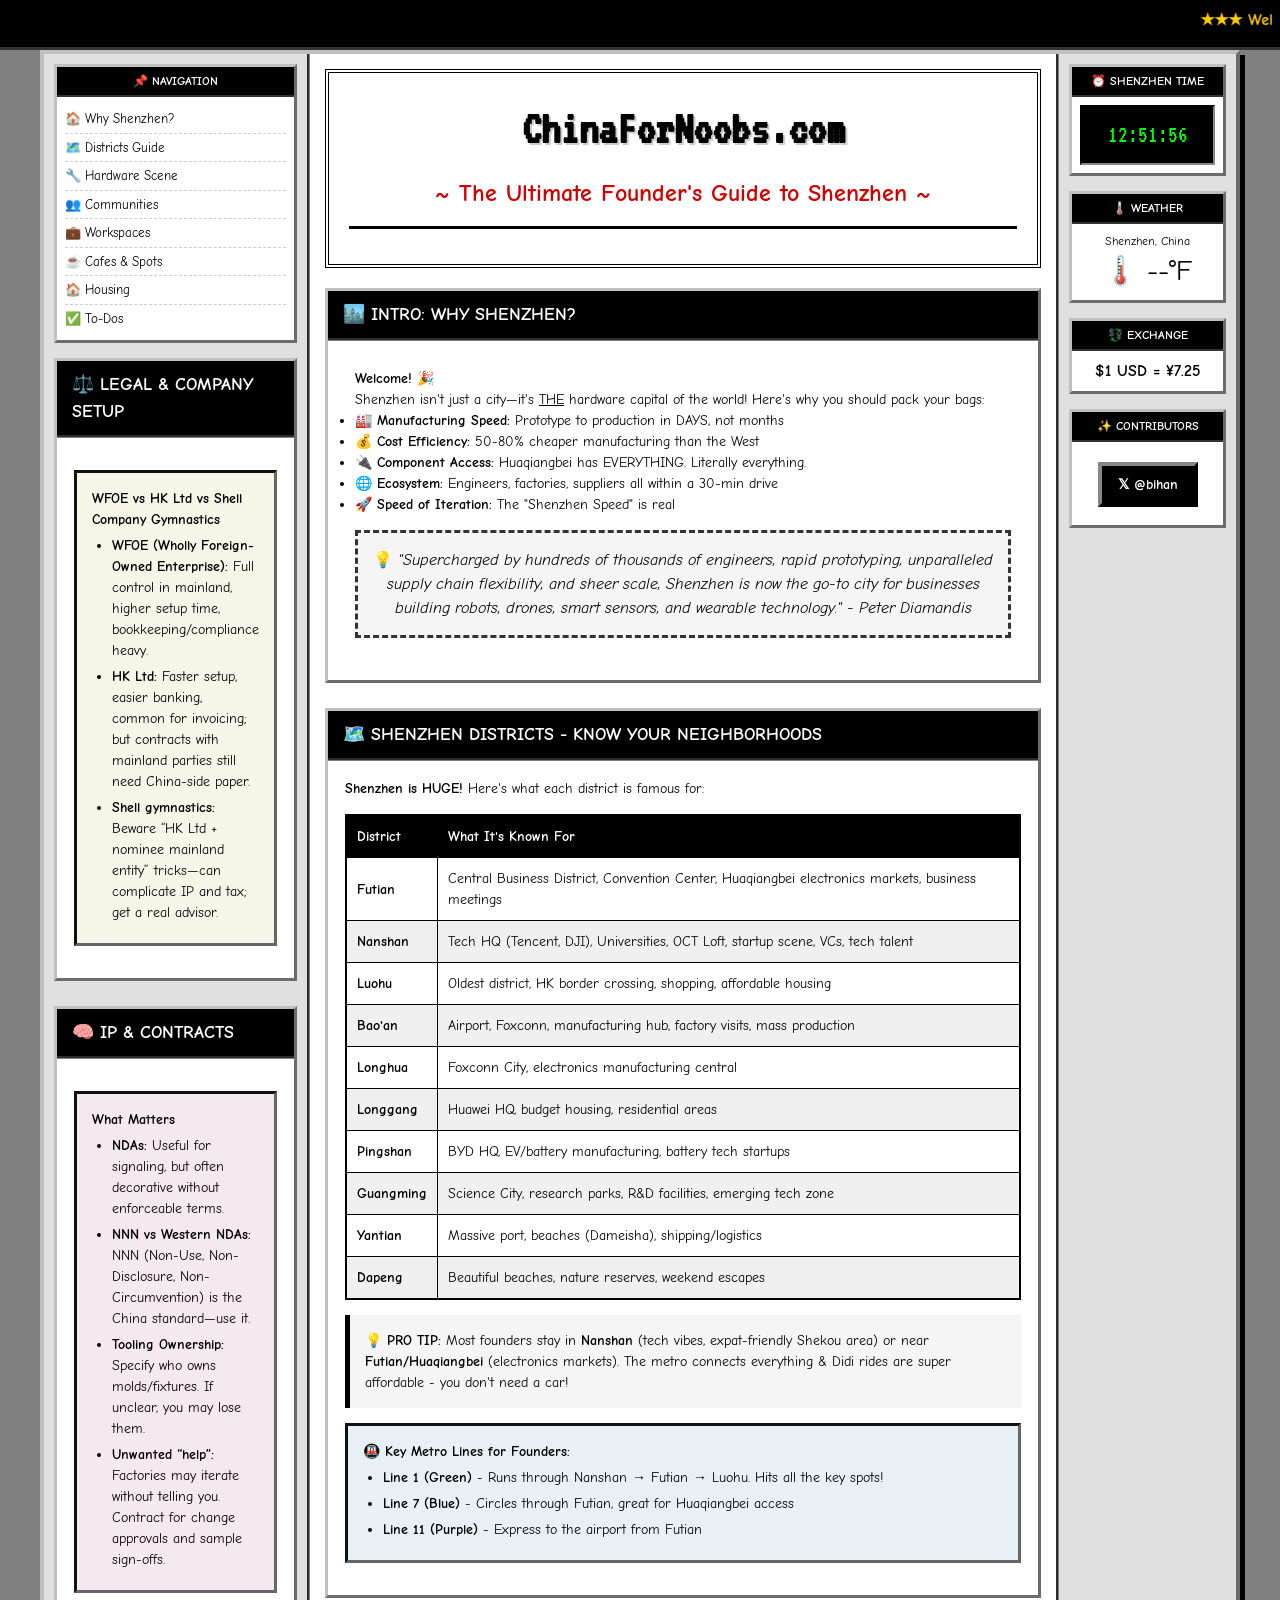
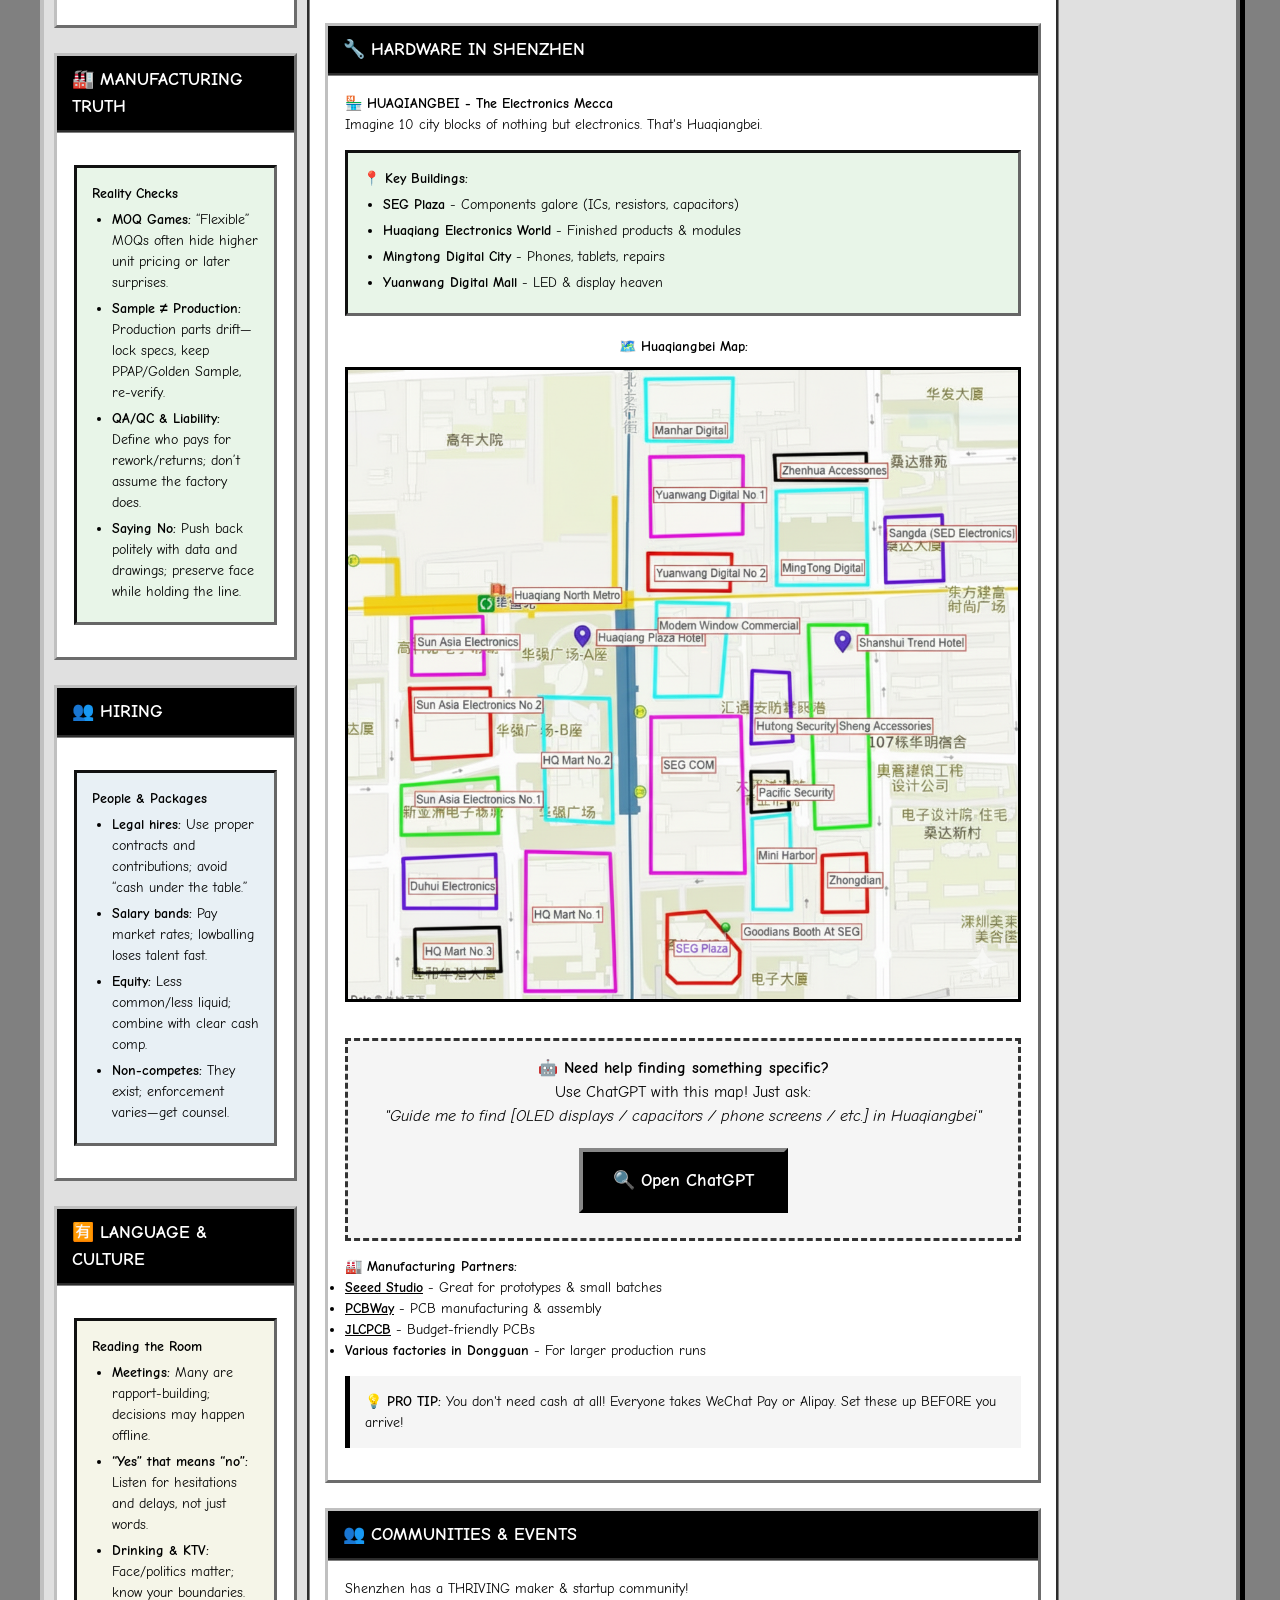
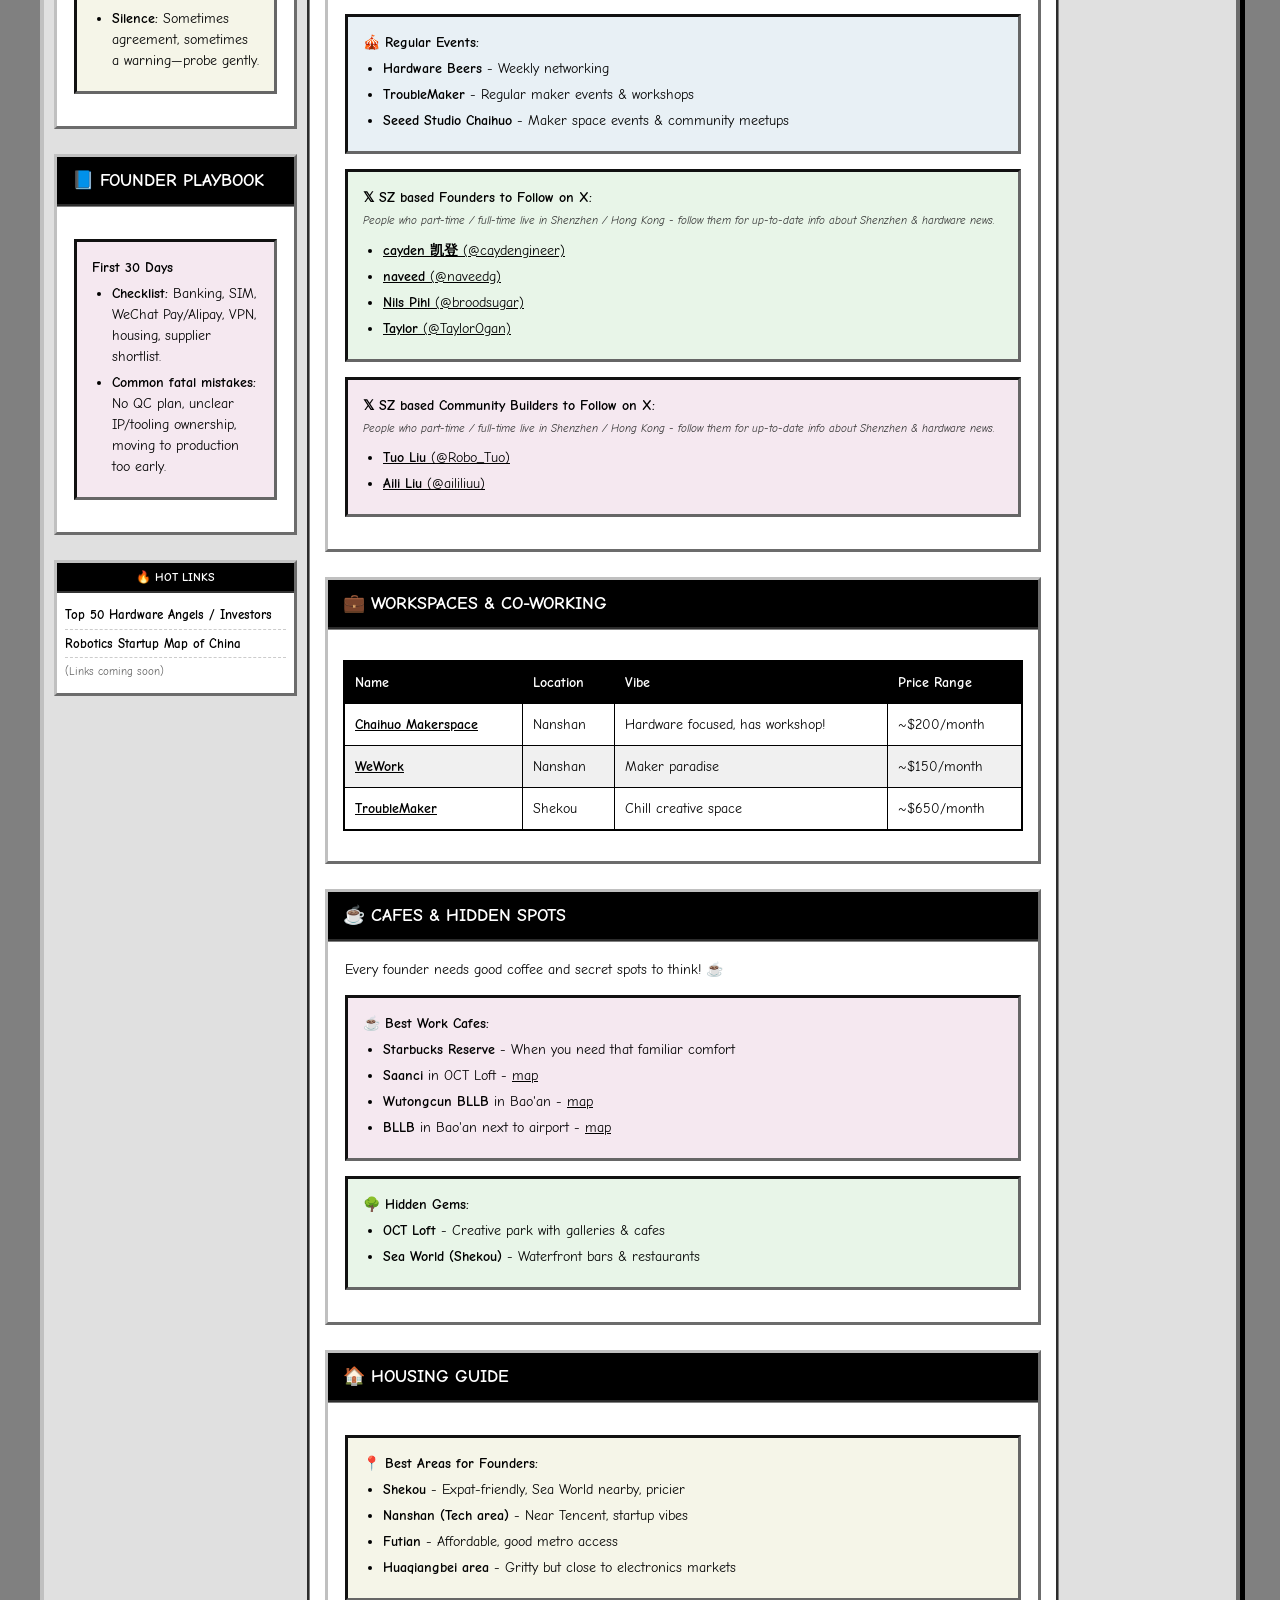
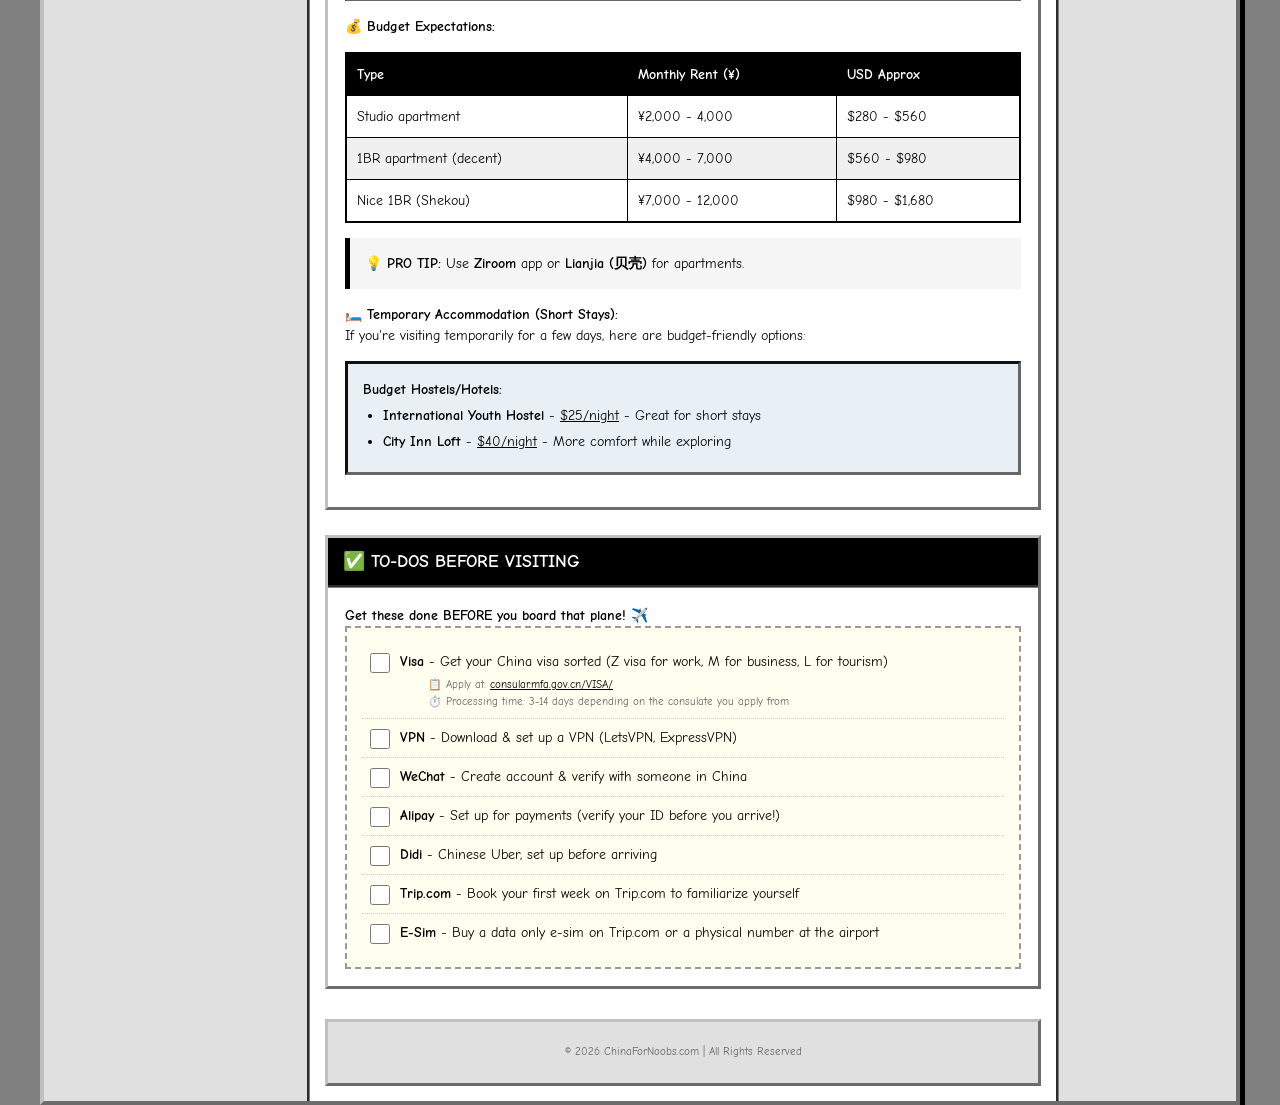
<file: index.html>
<!DOCTYPE html>
<html lang="en">
<head>
    <meta charset="UTF-8">
    <meta name="viewport" content="width=device-width, initial-scale=1.0">
    <title>ChinaForNoobs.com - Your Ultimate Shenzhen Founder Guide! 🚀</title>
    <link rel="stylesheet" href="style.css">
    <!-- Google tag (gtag.js) -->
    <script async src="https://www.googletagmanager.com/gtag/js?id=G-B983FGTJJH"></script>
    <script>
      window.dataLayer = window.dataLayer || [];
      function gtag(){dataLayer.push(arguments);}
      gtag('js', new Date());
      gtag('config', 'G-B983FGTJJH');
    </script>
</head>
<body>
    <!-- Classic 90s Header -->
    <div class="header-banner">
        <marquee behavior="scroll" direction="left" scrollamount="3">
            ★★★ Welcome to ChinaForNoobs.com! ★★★ Your #1 Resource for Founders Moving to Shenzhen! ★★★ Last Updated: December 2025 ★★★ You are visitor #<span id="visitor-count">48,291</span>! ★★★
        </marquee>
    </div>

    <table class="main-layout" cellpadding="0" cellspacing="0">
        <tr>
            <!-- Left Sidebar -->
            <td class="sidebar-left">
                <div class="sidebar-box">
                    <div class="sidebar-title">📌 NAVIGATION</div>
                    <ul class="nav-list">
                        <li><a href="#intro">🏠 Why Shenzhen?</a></li>
                        <li><a href="#districts">🗺️ Districts Guide</a></li>
                        <li><a href="#hardware">🔧 Hardware Scene</a></li>
                        <li><a href="#communities">👥 Communities</a></li>
                        <li><a href="#workspaces">💼 Workspaces</a></li>
                        <li><a href="#cafes">☕ Cafes & Spots</a></li>
                        <li><a href="#housing">🏠 Housing</a></li>
                        <li><a href="#todos">✅ To-Dos</a></li>
                    </ul>
                </div>

                <!-- Legal & Setup Section -->
                <div class="content-section" id="legal">
                    <div class="section-header">
                        ⚖️ LEGAL & COMPANY SETUP
                    </div>
                    <div class="section-content">
                        <table class="inner-table">
                            <tr>
                                <td>
                                    <div class="info-box yellow">
                                        <b>WFOE vs HK Ltd vs Shell Company Gymnastics</b>
                                        <ul>
                                            <li><b>WFOE (Wholly Foreign-Owned Enterprise):</b> Full control in mainland, higher setup time, bookkeeping/compliance heavy.</li>
                                            <li><b>HK Ltd:</b> Faster setup, easier banking, common for invoicing; but contracts with mainland parties still need China-side paper.</li>
                                            <li><b>Shell gymnastics:</b> Beware “HK Ltd + nominee mainland entity” tricks—can complicate IP and tax; get a real advisor.</li>
                                        </ul>
                                    </div>
                                </td>
                            </tr>
                        </table>
                    </div>
                </div>

                <!-- IP & Contracts Section -->
                <div class="content-section" id="ip-contracts">
                    <div class="section-header">
                        🧠 IP & CONTRACTS
                    </div>
                    <div class="section-content">
                        <table class="inner-table">
                            <tr>
                                <td>
                                    <div class="info-box pink">
                                        <b>What Matters</b>
                                        <ul>
                                            <li><b>NDAs:</b> Useful for signaling, but often decorative without enforceable terms.</li>
                                            <li><b>NNN vs Western NDAs:</b> NNN (Non-Use, Non-Disclosure, Non-Circumvention) is the China standard—use it.</li>
                                            <li><b>Tooling Ownership:</b> Specify who owns molds/fixtures. If unclear, you may lose them.</li>
                                            <li><b>Unwanted “help”:</b> Factories may iterate without telling you. Contract for change approvals and sample sign-offs.</li>
                                        </ul>
                                    </div>
                                </td>
                            </tr>
                        </table>
                    </div>
                </div>

                <!-- Manufacturing Truth Section -->
                <div class="content-section" id="manufacturing-truth">
                    <div class="section-header">
                        🏭 MANUFACTURING TRUTH
                    </div>
                    <div class="section-content">
                        <table class="inner-table">
                            <tr>
                                <td>
                                    <div class="info-box green">
                                        <b>Reality Checks</b>
                                        <ul>
                                            <li><b>MOQ Games:</b> “Flexible” MOQs often hide higher unit pricing or later surprises.</li>
                                            <li><b>Sample ≠ Production:</b> Production parts drift—lock specs, keep PPAP/Golden Sample, re-verify.</li>
                                            <li><b>QA/QC & Liability:</b> Define who pays for rework/returns; don’t assume the factory does.</li>
                                            <li><b>Saying No:</b> Push back politely with data and drawings; preserve face while holding the line.</li>
                                        </ul>
                                    </div>
                                </td>
                            </tr>
                        </table>
                    </div>
                </div>

                <!-- Hiring Section -->
                <div class="content-section" id="hiring">
                    <div class="section-header">
                        👥 HIRING
                    </div>
                    <div class="section-content">
                        <table class="inner-table">
                            <tr>
                                <td>
                                    <div class="info-box blue">
                                        <b>People & Packages</b>
                                        <ul>
                                            <li><b>Legal hires:</b> Use proper contracts and contributions; avoid “cash under the table.”</li>
                                            <li><b>Salary bands:</b> Pay market rates; lowballing loses talent fast.</li>
                                            <li><b>Equity:</b> Less common/less liquid; combine with clear cash comp.</li>
                                            <li><b>Non-competes:</b> They exist; enforcement varies—get counsel.</li>
                                        </ul>
                                    </div>
                                </td>
                            </tr>
                        </table>
                    </div>
                </div>

                <!-- Language & Culture Section -->
                <div class="content-section" id="culture">
                    <div class="section-header">
                        🈶 LANGUAGE & CULTURE
                    </div>
                    <div class="section-content">
                        <table class="inner-table">
                            <tr>
                                <td>
                                    <div class="info-box yellow">
                                        <b>Reading the Room</b>
                                        <ul>
                                            <li><b>Meetings:</b> Many are rapport-building; decisions may happen offline.</li>
                                            <li><b>“Yes” that means “no”:</b> Listen for hesitations and delays, not just words.</li>
                                            <li><b>Drinking & KTV:</b> Face/politics matter; know your boundaries.</li>
                                            <li><b>Silence:</b> Sometimes agreement, sometimes a warning—probe gently.</li>
                                        </ul>
                                    </div>
                                </td>
                            </tr>
                        </table>
                    </div>
                </div>

                <!-- Founder Playbook Section -->
                <div class="content-section" id="founder-playbook">
                    <div class="section-header">
                        📘 FOUNDER PLAYBOOK
                    </div>
                    <div class="section-content">
                        <table class="inner-table">
                            <tr>
                                <td>
                                    <div class="info-box pink">
                                        <b>First 30 Days</b>
                                        <ul>
                                            <li><b>Checklist:</b> Banking, SIM, WeChat Pay/Alipay, VPN, housing, supplier shortlist.</li>
                                            <li><b>Common fatal mistakes:</b> No QC plan, unclear IP/tooling ownership, moving to production too early.</li>
                                        </ul>
                                    </div>
                                </td>
                            </tr>
                        </table>
                    </div>
                </div>

                <div class="sidebar-box">
                    <div class="sidebar-title">🔥 HOT LINKS</div>
                    <ul class="nav-list">
                        <li><b>Top 50 Hardware Angels / Investors</b></li>
                        <li><b>Robotics Startup Map of China</b></li>
                        <li class="small-text" style="padding-top: 6px; list-style: none;">(Links coming soon)</li>
                    </ul>
                </div>

            </td>

            <!-- Main Content -->
            <td class="main-content">
                <!-- Logo/Title Area -->
                <div class="logo-area">
                    <h1 class="rainbow-text">
                        ChinaForNoobs.com   
                    </h1>
                    <h2 class="tagline">~ The Ultimate Founder's Guide to Shenzhen ~</h2>
                    <hr class="rainbow-hr">
                </div>

                <!-- Why Shenzhen Section -->
                <div class="content-section" id="intro">
                    <div class="section-header">
                        🏙️ INTRO: WHY SHENZHEN?
                    </div>
                    <div class="section-content">
                        <table class="inner-table">
                            <tr>
                                <td class="text-cell">
                                    <p><b>Welcome!</b> 🎉</p>
                                    <p>Shenzhen isn't just a city—it's <u>THE</u> hardware capital of the world! Here's why you should pack your bags:</p>
                                    <ul>
                                        <li>🏭 <b>Manufacturing Speed:</b> Prototype to production in DAYS, not months</li>
                                        <li>💰 <b>Cost Efficiency:</b> 50-80% cheaper manufacturing than the West</li>
                                        <li>🔌 <b>Component Access:</b> Huaqiangbei has EVERYTHING. Literally everything.</li>
                                        <li>🌐 <b>Ecosystem:</b> Engineers, factories, suppliers all within a 30-min drive</li>
                                        <li>🚀 <b>Speed of Iteration:</b> The "Shenzhen Speed" is real</li>
                                    </ul>
                                    <p class="highlight-box">
                                        💡 <i>"Supercharged by hundreds of thousands of engineers, rapid prototyping, unparalleled supply chain flexibility, and sheer scale, Shenzhen is now the go-to city for businesses building robots, drones, smart sensors, and wearable technology." - Peter Diamandis</i>
                                    </p>
                                </td>
                            </tr>
                        </table>
                    </div>
                </div>

                <!-- Districts Section -->
                <div class="content-section" id="districts">
                    <div class="section-header">
                        🗺️ SHENZHEN DISTRICTS - KNOW YOUR NEIGHBORHOODS
                    </div>
                    <div class="section-content">
                        <table class="inner-table">
                            <tr>
                                <td>
                                    <p><b>Shenzhen is HUGE!</b> Here's what each district is famous for:</p>
                                    
                                    <table class="data-table">
                                        <tr class="table-header">
                                            <th>District</th>
                                            <th>What It's Known For</th>
                                        </tr>
                                        <tr>
                                            <td><b>Futian</b></td>
                                            <td>Central Business District, Convention Center, Huaqiangbei electronics markets, business meetings</td>
                                        </tr>
                                        <tr class="alt-row">
                                            <td><b>Nanshan</b></td>
                                            <td>Tech HQ (Tencent, DJI), Universities, OCT Loft, startup scene, VCs, tech talent</td>
                                        </tr>
                                        <tr>
                                            <td><b>Luohu</b></td>
                                            <td>Oldest district, HK border crossing, shopping, affordable housing</td>
                                        </tr>
                                        <tr class="alt-row">
                                            <td><b>Bao'an</b></td>
                                            <td>Airport, Foxconn, manufacturing hub, factory visits, mass production</td>
                                        </tr>
                                        <tr>
                                            <td><b>Longhua</b></td>
                                            <td>Foxconn City, electronics manufacturing central</td>
                                        </tr>
                                        <tr class="alt-row">
                                            <td><b>Longgang</b></td>
                                            <td>Huawei HQ, budget housing, residential areas</td>
                                        </tr>
                                        <tr>
                                            <td><b>Pingshan</b></td>
                                            <td>BYD HQ, EV/battery manufacturing, battery tech startups</td>
                                        </tr>
                                        <tr class="alt-row">
                                            <td><b>Guangming</b></td>
                                            <td>Science City, research parks, R&D facilities, emerging tech zone</td>
                                        </tr>
                                        <tr>
                                            <td><b>Yantian</b></td>
                                            <td>Massive port, beaches (Dameisha), shipping/logistics</td>
                                        </tr>
                                        <tr class="alt-row">
                                            <td><b>Dapeng</b></td>
                                            <td>Beautiful beaches, nature reserves, weekend escapes</td>
                                        </tr>
                                    </table>

                                    <div class="tip-box">
                                        💡 <b>PRO TIP:</b> Most founders stay in <b>Nanshan</b> (tech vibes, expat-friendly Shekou area) or near <b>Futian/Huaqiangbei</b> (electronics markets). The metro connects everything & Didi rides are super affordable - you don't need a car!
                                    </div>

                                    <div class="info-box blue">
                                        <b>🚇 Key Metro Lines for Founders:</b>
                                        <ul>
                                            <li><b>Line 1 (Green)</b> - Runs through Nanshan → Futian → Luohu. Hits all the key spots!</li>
                                            <li><b>Line 7 (Blue)</b> - Circles through Futian, great for Huaqiangbei access</li>
                                            <li><b>Line 11 (Purple)</b> - Express to the airport from Futian</li>
                                        </ul>
                                    </div>
                                </td>
                            </tr>
                        </table>
                    </div>
                </div>

                <!-- Hardware Section -->
                <div class="content-section" id="hardware">
                    <div class="section-header">
                        🔧 HARDWARE IN SHENZHEN
                    </div>
                    <div class="section-content">
                        <table class="inner-table">
                            <tr>
                                <td>
                                    <p><b>🏪 HUAQIANGBEI - The Electronics Mecca</b></p>
                                    <p>Imagine 10 city blocks of nothing but electronics. That's Huaqiangbei.</p>
                                    
                                    <div class="info-box green">
                                        <b>📍 Key Buildings:</b>
                                        <ul>
                                            <li><b>SEG Plaza</b> - Components galore (ICs, resistors, capacitors)</li>
                                            <li><b>Huaqiang Electronics World</b> - Finished products & modules</li>
                                            <li><b>Mingtong Digital City</b> - Phones, tablets, repairs</li>
                                            <li><b>Yuanwang Digital Mall</b> - LED & display heaven</li>
                                        </ul>
                                    </div>

                                    <div style="text-align: center; margin: 20px 0;">
                                        <p><b>🗺️ Huaqiangbei Map:</b></p>
                                        <img src="huaqiangbei-map.png" alt="Huaqiangbei Electronics Market Map" style="max-width: 100%; border: 3px solid #000; margin: 10px 0;">
                                    </div>

                                    <div class="highlight-box">
                                        <p><b>🤖 Need help finding something specific?</b></p>
                                        <p>Use ChatGPT with this map! Just ask:</p>
                                        <p><i>"Guide me to find [OLED displays / capacitors / phone screens / etc.] in Huaqiangbei"</i></p>
                                        <p style="margin-top: 10px;">
                                            <a href="https://chat.openai.com" target="_blank" class="big-button">🔍 Open ChatGPT</a>
                                        </p>
                                        <!-- <p class="small-text" style="margin-top: 10px;">Tip: Share this map with ChatGPT and ask which building to visit for your specific components!</p> -->
                                    </div>

                                    <p><b>🏭 Manufacturing Partners:</b></p>
                                    <ul>
                                        <li><a href="https://www.seeedstudio.com" target="_blank"><b>Seeed Studio</b></a> - Great for prototypes & small batches</li>
                                        <li><a href="https://www.pcbway.com" target="_blank"><b>PCBWay</b></a> - PCB manufacturing & assembly</li>
                                        <li><a href="https://jlcpcb.com" target="_blank"><b>JLCPCB</b></a> - Budget-friendly PCBs</li>
                                        <li><b>Various factories in Dongguan</b> - For larger production runs</li>
                                    </ul>

                                    <div class="tip-box">
                                        💡 <b>PRO TIP:</b> You don't need cash at all! Everyone takes WeChat Pay or Alipay. Set these up BEFORE you arrive!
                                    </div>
                                </td>
                            </tr>
                        </table>
                    </div>
                </div>

                <!-- Communities Section -->
                <div class="content-section" id="communities">
                    <div class="section-header">
                        👥 COMMUNITIES & EVENTS
                    </div>
                    <div class="section-content">
                        <table class="inner-table">
                            <tr>
                                <td>
                                    <p>Shenzhen has a THRIVING maker & startup community!</p>
                                    
                                    <div class="info-box blue">
                                        <b>🎪 Regular Events:</b>
                                        <ul>
                                            <li><b>Hardware Beers</b> - Weekly networking</li>
                                            <li><b>TroubleMaker</b> - Regular maker events & workshops</li>
                                            <li><b>Seeed Studio Chaihuo</b> - Maker space events & community meetups</li>
                                        </ul>
                                    </div>

                                    <div class="info-box green">
                                        <b>𝕏 SZ based Founders to Follow on X:</b>
                                        <p class="small-text" style="margin: 5px 0 10px 0; color: #333;"><i>People who part-time / full-time live in Shenzhen / Hong Kong - follow them for up-to-date info about Shenzhen & hardware news.</i></p>
                                        <ul>
                                            <li><a href="https://x.com/caydengineer" target="_blank"><b>cayden 凯登</b> (@caydengineer)</a></li>
                                            <li><a href="https://x.com/naveedg" target="_blank"><b>naveed</b> (@naveedg)</a></li>
                                            <li><a href="https://x.com/broodsugar" target="_blank"><b>Nils Pihl</b> (@broodsugar)</a></li>
                                            <li><a href="https://x.com/TaylorOgan" target="_blank"><b>Taylor</b> (@TaylorOgan)</a></li>
                                        </ul>
                                    </div>

                                    <div class="info-box pink">
                                        <b>𝕏 SZ based Community Builders to Follow on X:</b>
                                        <p class="small-text" style="margin: 5px 0 10px 0; color: #333;"><i>People who part-time / full-time live in Shenzhen / Hong Kong - follow them for up-to-date info about Shenzhen & hardware news.</i></p>
                                        <ul>
                                            <li><a href="https://x.com/Robo_Tuo" target="_blank"><b>Tuo Liu</b> (@Robo_Tuo)</a></li>
                                            <li><a href="https://x.com/aililiuu" target="_blank"><b>Aili Liu</b> (@aililiuu)</a></li>
                                        </ul>
                                    </div>
                                </td>
                            </tr>
                        </table>
                    </div>
                </div>

                <!-- Workspaces Section -->
                <div class="content-section" id="workspaces">
                    <div class="section-header">
                        💼 WORKSPACES & CO-WORKING
                    </div>
                    <div class="section-content">
                        <table class="data-table">
                            <tr class="table-header">
                                <th>Name</th>
                                <th>Location</th>
                                <th>Vibe</th>
                                <th>Price Range</th>
                            </tr>
                            <tr>
                                <td><a href="https://www.seeedstudio.com/chaihuo-makerspace" target="_blank"><b>Chaihuo Makerspace</b></a></td>
                                <td>Nanshan</td>
                                <td>Hardware focused, has workshop!</td>
                                <td>~$200/month</td>
                            </tr>
                            <tr class="alt-row">
                                <td><a href="https://www.wework.cn/en-US/" target="_blank"><b>WeWork</b></a></td>
                                <td>Nanshan</td>
                                <td>Maker paradise</td>
                                <td>~$150/month</td>
                            </tr>
                            
                            <tr>
                                <td><a href="http://troublemakershenzhen.com" target="_blank"><b>TroubleMaker</b></a></td>
                                <td>Shekou</td>
                                <td>Chill creative space</td>
                                <td>~$650/month</td>
                            </tr>
                        </table>
                    </div>
                </div>

                <!-- Cafes Section -->
                <div class="content-section" id="cafes">
                    <div class="section-header">
                        ☕ CAFES & HIDDEN SPOTS
                    </div>
                    <div class="section-content">
                        <table class="inner-table">
                            <tr>
                                <td>
                                    <p>Every founder needs good coffee and secret spots to think! ☕</p>
                                    
                                    <div class="info-box pink">
                                        <b>☕ Best Work Cafes:</b>
                                        <ul>
                                            <li><b>Starbucks Reserve</b> - When you need that familiar comfort</li>
                                            <li><b>Saanci</b> in OCT Loft - <a href="https://maps.apple.com/place?address=Jingxiu%20North%20Street%20No.8%20No.1-9%20Block%20F1%20No.101-104,%20Nanshan,%20Shenzhen,%20Guangdong%20China&coordinate=22.537301,113.993400&name=SAANCI%20Shan%20Chi%20Coffee%20(OCT-Loft%20Shop)&place-id=H2710I3F975A89E5ECD&map=explore" target="_blank">map</a></li>
                                            <li><b>Wutongcun BLLB</b> in Bao'an - <a href="https://maps.apple.com/place?address=Taihua%20Wutongcun%20Block%208%20Building%201,%20Bao'an,%20Shenzhen,%20Guangdong%20China&coordinate=22.550672,113.889866&name=Wutongcun%20BLLB&place-id=H2710I3F956006DE51C&map=explore" target="_blank">map</a></li>
                                            <li><b>BLLB</b> in Bao'an next to airport - <a href="https://maps.apple.com/place?address=Hangkong%20Road%20Taihua%20Wutong%20Island%204%20Building%20B1,%20Bao'an,%20Shenzhen,%20Guangdong%20China&coordinate=22.605762,113.838157&name=BLLB%20Books%20Coffee%20(Taihua%20Wutong%20Dao%20Shop)&place-id=H2710I3F932106841FE&map=explore" target="_blank">map</a></li>
                                        </ul>
                                    </div>

                                    <div class="info-box green">
                                        <b>🌳 Hidden Gems:</b>
                                        <ul>
                                            <li><b>OCT Loft</b> - Creative park with galleries & cafes</li>
                                            <li><b>Sea World (Shekou)</b> - Waterfront bars & restaurants</li>
                                        </ul>
                                    </div>
                                </td>
                            </tr>
                        </table>
                    </div>
                </div>

                <!-- Housing Section -->
                <div class="content-section" id="housing">
                    <div class="section-header">
                        🏠 HOUSING GUIDE
                    </div>
                    <div class="section-content">
                        <table class="inner-table">
                            <tr>
                                <td>
                                    <div class="info-box yellow">
                                        <b>📍 Best Areas for Founders:</b>
                                        <ul>
                                            <li><b>Shekou</b> - Expat-friendly, Sea World nearby, pricier</li>
                                            <li><b>Nanshan (Tech area)</b> - Near Tencent, startup vibes</li>
                                            <li><b>Futian</b> - Affordable, good metro access</li>
                                            <li><b>Huaqiangbei area</b> - Gritty but close to electronics markets</li>
                                        </ul>
                                    </div>

                                    <p><b>💰 Budget Expectations:</b></p>
                                    <table class="data-table">
                                        <tr class="table-header">
                                            <th>Type</th>
                                            <th>Monthly Rent (¥)</th>
                                            <th>USD Approx</th>
                                        </tr>
                                        <tr>
                                            <td>Studio apartment</td>
                                            <td>¥2,000 - 4,000</td>
                                            <td>$280 - $560</td>
                                        </tr>
                                        <tr class="alt-row">
                                            <td>1BR apartment (decent)</td>
                                            <td>¥4,000 - 7,000</td>
                                            <td>$560 - $980</td>
                                        </tr>
                                        <tr>
                                            <td>Nice 1BR (Shekou)</td>
                                            <td>¥7,000 - 12,000</td>
                                            <td>$980 - $1,680</td>
                                        </tr>
                                    </table>

                                    <div class="tip-box">
                                        💡 <b>PRO TIP:</b> Use <b>Ziroom</b> app or <b>Lianjia (贝壳)</b> for apartments.
                                    </div>

                                    <p><b>🛏️ Temporary Accommodation (Short Stays):</b></p>
                                    <p>If you're visiting temporarily for a few days, here are budget-friendly options:</p>

                                    <div class="info-box blue">
                                        <b>Budget Hostels/Hotels:</b>
                                        <ul>
                                            <li><b>International Youth Hostel</b> - <a href="https://maps.app.goo.gl/ZbwaxFnLjz7ZYQaS8" target="_blank">$25/night</a> - Great for short stays</li>
                                            <li><b>City Inn Loft</b> - <a href="https://maps.app.goo.gl/U9TGPGLSnTJWLnWw6" target="_blank">$40/night</a> - More comfort while exploring</li>
                                        </ul>
                                    </div>
                                </td>
                            </tr>
                        </table>
                    </div>
                </div>

                <!-- To-Dos Section -->
                <div class="content-section" id="todos">
                    <div class="section-header">
                        ✅ TO-DOS BEFORE VISITING
                    </div>
                    <div class="section-content">
                        <table class="inner-table">
                            <tr>
                                <td>
                                    <p><b>Get these done BEFORE you board that plane! ✈️</b></p>
                                    
                                    <div class="checklist">
                                        <div class="checklist-item">
                                            <input type="checkbox" id="todo1">
                                            <label for="todo1">
                                                <b>Visa</b> - Get your China visa sorted (Z visa for work, M for business, L for tourism)
                                                <br>
                                                <span class="small-text" style="margin-left: 28px; display: block; margin-top: 5px;">
                                                    📋 Apply at: <a href="https://consular.mfa.gov.cn/VISA/" target="_blank">consular.mfa.gov.cn/VISA/</a>
                                                    <br>
                                                    ⏱️ Processing time: 3-14 days depending on the consulate you apply from
                                                </span>
                                            </label>
                                        </div>
                                        <div class="checklist-item">
                                            <input type="checkbox" id="todo2">
                                            <label for="todo2"><b>VPN</b> - Download & set up a VPN (LetsVPN, ExpressVPN)</label>
                                        </div>
                                        <div class="checklist-item">
                                            <input type="checkbox" id="todo3">
                                            <label for="todo3"><b>WeChat</b> - Create account & verify with someone in China</label>
                                        </div>
                                        <div class="checklist-item">
                                            <input type="checkbox" id="todo4">
                                            <label for="todo4"><b>Alipay</b> - Set up for payments (verify your ID before you arrive!)</label>
                                        </div>
                                        <div class="checklist-item">
                                            <input type="checkbox" id="todo7">
                                            <label for="todo7"><b>Didi</b> - Chinese Uber, set up before arriving</label>
                                        </div>
                                        <div class="checklist-item">
                                            <input type="checkbox" id="todo8">
                                            <label for="todo8"><b>Trip.com</b> - Book your first week on Trip.com to familiarize yourself</label>
                                        </div>
                                        <div class="checklist-item">
                                            <input type="checkbox" id="todo9">
                                            <label for="todo9"><b>E-Sim</b> - Buy a data only e-sim on Trip.com or a physical number at the airport</label>
                                        </div>
                                    </div>

                                </td>
                            </tr>
                        </table>
                    </div>
                </div>

                <!-- Footer -->
                <div class="footer-section">
                    <table class="footer-table">
                        <tr>
                            <td>
                                <p class="small-text">© 2026 ChinaForNoobs.com | All Rights Reserved</p>
                            </td>
                        </tr>
                    </table>
                </div>
            </td>

            <!-- Right Sidebar -->
            <td class="sidebar-right">
                <div class="sidebar-box">
                    <div class="sidebar-title">⏰ SHENZHEN TIME</div>
                    <div id="shenzhen-clock" class="clock"></div>
                </div>

                <div class="sidebar-box">
                    <div class="sidebar-title">🌡️ WEATHER</div>
                    <div class="weather-widget">
                        <p>Shenzhen, China</p>
                        <p class="big-temp">🌡️ --°F</p>
                        <!-- <p class="small-text blink">● LIVE</p> -->
                    </div>
                </div>

                <div class="sidebar-box">
                    <div class="sidebar-title">💱 EXCHANGE</div>
                    <p class="exchange-rate">
                        $1 USD = ¥7.25
                    </p>
                    <!-- <p class="small-text blink">● LIVE</p> -->
                </div>

                <div class="sidebar-box">
                    <div class="sidebar-title">✨ CONTRIBUTORS</div>
                    <p style="text-align: center; margin-top: 10px;">
                        <a href="https://x.com/bihanmahadewa" target="_blank" class="big-button" style="font-size: 14px; padding: 8px 16px;">𝕏 @bihan</a>
                    </p>
                </div>
            </td>
        </tr>
    </table>

    <!-- Bottom Banner -->
    <!-- <div class="bottom-banner">
        <marquee behavior="alternate" direction="left" scrollamount="2">
            🚀 Join thousands of founders who made the leap to Shenzhen! 🚀 Start your hardware journey TODAY! 🚀
        </marquee>
    </div> -->

    <script src="script.js"></script>
</body>
</html>
</file>
<file: style.css>
/* ==========================================
   ChinaForNoobs.com - Retro 90s/2000s Styles
   Mostly B&W with accent colors
   ========================================== */

/* Import some classic-ish fonts */
@import url('https://fonts.googleapis.com/css2?family=Comic+Neue:wght@400;700&family=VT323&display=swap');

/* Reset and Base */
* {
    margin: 0;
    padding: 0;
    box-sizing: border-box;
}

body {
    font-family: 'Comic Neue', 'Comic Sans MS', cursive, sans-serif;
    background-color: #808080;
    color: #000000;
    font-size: 14px;
    line-height: 1.5;
}

a {
    color: #000000;
    text-decoration: underline;
}

a:visited {
    color: #333333;
}

a:hover {
    color: #cc0000;
    text-decoration: underline;
    cursor: pointer;
}

/* Classic Header Banner */
.header-banner {
    background-color: #000000;
    padding: 8px;
    color: #ffffff;
    font-weight: bold;
    font-size: 16px;
    border-bottom: 3px solid #333333;
}

.header-banner marquee {
    color: #ffcc00;
}

/* Main Table Layout - Very 90s! */
.main-layout {
    width: 100%;
    max-width: 1200px;
    margin: 0 auto;
    background-color: #ffffff;
    border: 4px outset #c0c0c0;
    box-shadow: 5px 5px 0 #000000;
}

/* Sidebars */
.sidebar-left,
.sidebar-right {
    width: 180px;
    background-color: #e0e0e0;
    vertical-align: top;
    padding: 10px;
    border-right: 3px groove #808080;
}

.sidebar-right {
    border-right: none;
    border-left: 3px groove #808080;
    background-color: #e0e0e0;
}

.sidebar-box {
    background-color: #ffffff;
    border: 3px outset #c0c0c0;
    margin-bottom: 15px;
    padding: 8px;
    text-align: center;
}

.sidebar-title {
    background-color: #000000;
    color: #ffffff;
    font-weight: bold;
    font-size: 12px;
    padding: 5px;
    margin: -8px -8px 8px -8px;
    text-transform: uppercase;
    border-bottom: 2px solid #333333;
}

.nav-list {
    list-style: none;
    text-align: left;
    font-size: 13px;
}

.nav-list li {
    padding: 4px 0;
    border-bottom: 1px dashed #cccccc;
}

.nav-list li:last-child {
    border-bottom: none;
}

.nav-list a {
    text-decoration: none;
    color: #000000;
}

.nav-list a:hover {
    color: #cc0000;
    background-color: #f0f0f0;
}

.gif-box {
    background-color: #f5f5f5;
}

.gif-box img {
    display: block;
    margin: 0 auto;
}

/* Main Content Area */
.main-content {
    background-color: #ffffff;
    vertical-align: top;
    padding: 15px;
}

/* Logo Area */
.logo-area {
    text-align: center;
    padding: 20px;
    background-color: #ffffff;
    border: 4px double #000000;
    margin-bottom: 20px;
}

.rainbow-text {
    font-family: 'VT323', 'Comic Neue', monospace;
    font-size: 48px;
    color: #000000;
    text-shadow: 2px 2px 0 #cccccc;
}

.tagline {
    font-family: 'Comic Neue', cursive;
    font-size: 24px;
    color: #cc0000;
    margin: 10px 0;
}

.subtitle {
    font-size: 16px;
    color: #333333;
    font-style: italic;
}

.rainbow-hr {
    height: 3px;
    background-color: #000000;
    border: none;
    margin: 15px 0;
}

/* Content Sections */
.content-section {
    margin-bottom: 25px;
    border: 3px outset #c0c0c0;
    background-color: #f5f5f5;
}

.section-header {
    background-color: #000000;
    color: #ffffff;
    font-size: 18px;
    font-weight: bold;
    padding: 10px 15px;
    border-bottom: 3px groove #808080;
}

.section-header img {
    vertical-align: middle;
    margin-right: 5px;
}

.section-content {
    padding: 15px;
    background-color: #ffffff;
}

.inner-table {
    width: 100%;
}

.text-cell {
    padding: 10px;
}

/* Info Boxes */
.info-box {
    padding: 15px;
    margin: 15px 0;
    border: 3px inset #c0c0c0;
}

.info-box.green {
    background-color: #e8f5e8;
    border-color: #666666;
}

.info-box.blue {
    background-color: #e8f0f5;
    border-color: #666666;
}

.info-box.yellow {
    background-color: #f5f5e8;
    border-color: #666666;
}

.info-box.pink {
    background-color: #f5e8f0;
    border-color: #666666;
}

.info-box ul {
    margin-left: 20px;
}

.info-box li {
    margin: 5px 0;
}

.highlight-box {
    background-color: #f5f5f5;
    padding: 15px;
    border: 3px dashed #333333;
    margin: 15px 0;
    text-align: center;
    font-size: 16px;
}

.tip-box {
    background-color: #f5f5f5;
    border-left: 5px solid #000000;
    padding: 15px;
    margin: 15px 0;
}

.warning-box {
    background-color: #f5f5f5;
    border: 3px solid #cc0000;
    padding: 15px;
    margin: 15px 0;
    text-align: center;
    font-weight: bold;
}

/* Data Tables */
.data-table {
    width: 100%;
    border-collapse: collapse;
    margin: 15px 0;
    border: 2px solid #000000;
}

.data-table th,
.data-table td {
    padding: 10px;
    border: 1px solid #000000;
    text-align: left;
}

.table-header {
    background-color: #000000;
}

.table-header th {
    color: #ffffff;
    font-weight: bold;
}

.alt-row {
    background-color: #f0f0f0;
}

/* Checklist */
.checklist {
    background-color: #fffff0;
    padding: 15px;
    border: 2px dashed #999999;
}

.checklist-item {
    padding: 8px;
    border-bottom: 1px dotted #cccccc;
    display: flex;
    align-items: flex-start;
    gap: 10px;
}

.checklist-item:last-child {
    border-bottom: none;
}

.checklist-item input[type="checkbox"] {
    width: 20px;
    height: 20px;
    margin-top: 2px;
}

.checklist-item label {
    flex: 1;
}

/* Buttons */
.big-button {
    display: inline-block;
    background-color: #000000;
    color: #ffffff !important;
    font-size: 18px;
    font-weight: bold;
    padding: 15px 30px;
    border: 4px outset #333333;
    text-decoration: none;
    cursor: pointer;
    margin: 10px;
}

.big-button:hover {
    background-color: #333333;
    border-style: inset;
}

.big-button:active {
    border-style: inset;
}

/* Blink Animation - Very 90s! */
.blink {
    animation: blink-animation 1s steps(2, start) infinite;
}

@keyframes blink-animation {
    to {
        visibility: hidden;
    }
}

/* Footer */
.footer-section {
    margin-top: 30px;
    text-align: center;
}

.footer-table {
    width: 100%;
    background-color: #e0e0e0;
    border: 3px outset #c0c0c0;
}

.footer-table td {
    padding: 20px;
    text-align: center;
}

.footer-table img {
    vertical-align: middle;
    margin: 0 5px;
}

.guestbook-link {
    margin-top: 15px;
    padding: 10px;
}

.guestbook-link img {
    vertical-align: middle;
}

/* Clock Widget */
.clock {
    font-family: 'VT323', monospace;
    font-size: 24px;
    color: #00ff00;
    background-color: #000000;
    padding: 10px;
    border: 2px inset #333333;
}

/* Weather Widget */
.weather-widget {
    font-size: 12px;
}

.big-temp {
    font-size: 28px;
    color: #000000;
}

/* Exchange Rate */
.exchange-rate {
    font-size: 16px;
    font-weight: bold;
    color: #000000;
}

/* Stats */
.stats-list {
    list-style: none;
    text-align: left;
    font-size: 12px;
}

.stats-list li {
    padding: 3px 0;
}

/* Text Utilities */
.center-text {
    text-align: center;
}

.small-text {
    font-size: 11px;
    color: #666666;
}

/* Bottom Banner */
.bottom-banner {
    background-color: #000000;
    padding: 10px;
    color: #ffcc00;
    font-weight: bold;
    font-size: 18px;
    border-top: 3px solid #333333;
}

/* ==========================================
   Community / Forum Page Styles
   ========================================== */

.forum-header {
    background-color: #000000;
    color: #ffffff;
    padding: 20px;
    text-align: center;
    border: 4px outset #333333;
    margin-bottom: 20px;
}

.forum-header h1 {
    font-size: 36px;
}

.forum-container {
    max-width: 900px;
    margin: 0 auto;
    padding: 20px;
}

.post-form {
    background-color: #f5f5f5;
    border: 3px outset #c0c0c0;
    padding: 20px;
    margin-bottom: 25px;
}

.post-form h2 {
    background-color: #333333;
    color: #ffffff;
    padding: 10px;
    margin: -20px -20px 15px -20px;
    text-align: center;
}

.form-group {
    margin-bottom: 15px;
}

.form-group label {
    display: block;
    font-weight: bold;
    margin-bottom: 5px;
    color: #000080;
}

.form-group input[type="text"],
.form-group textarea,
.form-group select {
    width: 100%;
    padding: 10px;
    font-family: 'Comic Neue', cursive;
    font-size: 14px;
    border: 2px inset #c0c0c0;
    background-color: #ffffff;
}

.form-group textarea {
    min-height: 100px;
    resize: vertical;
}

.submit-btn {
    background-color: #000000;
    color: #ffffff;
    font-size: 18px;
    font-weight: bold;
    padding: 12px 30px;
    border: 3px outset #333333;
    cursor: pointer;
    font-family: 'Comic Neue', cursive;
}

.submit-btn:hover {
    background-color: #333333;
}

.submit-btn:active {
    border-style: inset;
}

/* Forum Posts */
.posts-container {
    background-color: #ffffff;
    border: 3px outset #c0c0c0;
    padding: 15px;
}

.posts-header {
    background-color: #000000;
    color: #ffffff;
    padding: 10px 15px;
    margin: -15px -15px 15px -15px;
    font-size: 18px;
    font-weight: bold;
}

.post {
    border: 2px solid #cccccc;
    margin-bottom: 15px;
    background-color: #f9f9f9;
}

.post-header {
    background: linear-gradient(to bottom, #e0e0e0, #c0c0c0);
    padding: 8px 12px;
    border-bottom: 1px solid #999999;
    display: flex;
    justify-content: space-between;
    align-items: center;
}

.post-category {
    background-color: #333333;
    color: #ffffff;
    padding: 2px 8px;
    font-size: 11px;
    font-weight: bold;
    border-radius: 3px;
}

.post-category.housing { background-color: #555555; }
.post-category.hardware { background-color: #333333; }
.post-category.communities { background-color: #444444; }
.post-category.general { background-color: #666666; }

.post-date {
    font-size: 11px;
    color: #666666;
}

.post-title {
    background-color: #f5f5f5;
    padding: 10px 12px;
    font-weight: bold;
    font-size: 16px;
    border-bottom: 1px dashed #999999;
}

.post-content {
    padding: 15px;
    line-height: 1.6;
}

.post-footer {
    background-color: #f0f0f0;
    padding: 8px 12px;
    border-top: 1px solid #cccccc;
    display: flex;
    justify-content: space-between;
    font-size: 12px;
}

.post-author {
    color: #333333;
    font-weight: bold;
}

.reply-btn {
    background-color: #666666;
    color: #ffffff;
    padding: 5px 15px;
    border: 2px outset #888888;
    font-size: 12px;
    cursor: pointer;
    font-family: 'Comic Neue', cursive;
}

.reply-btn:hover {
    background-color: #444444;
}

/* Replies */
.replies-container {
    margin-left: 30px;
    border-left: 3px solid #cccccc;
    padding-left: 15px;
}

.reply {
    background-color: #f8f8f8;
    border: 1px solid #cccccc;
    padding: 10px;
    margin-bottom: 10px;
}

.reply-header {
    display: flex;
    justify-content: space-between;
    font-size: 11px;
    color: #666666;
    margin-bottom: 8px;
    padding-bottom: 5px;
    border-bottom: 1px dotted #cccccc;
}

.reply-author {
    color: #333333;
    font-weight: bold;
}

/* No posts message */
.no-posts {
    text-align: center;
    padding: 40px;
    color: #666666;
    font-style: italic;
}

.no-posts img {
    display: block;
    margin: 0 auto 15px auto;
}

/* Category Filter */
.category-filter {
    background-color: #f0f0f0;
    padding: 10px 15px;
    border: 2px inset #c0c0c0;
    margin-bottom: 15px;
    text-align: center;
}

.category-filter label {
    font-weight: bold;
    margin-right: 10px;
}

.category-filter select {
    padding: 5px 10px;
    font-family: 'Comic Neue', cursive;
}

/* Back link */
.back-link {
    display: inline-block;
    margin-bottom: 15px;
    padding: 8px 15px;
    background-color: #e0e0e0;
    border: 2px outset #cccccc;
    text-decoration: none;
    color: #000000;
    font-weight: bold;
}

.back-link:hover {
    background-color: #cccccc;
    color: #000000;
}

/* Responsive-ish (but still retro) */
@media (max-width: 800px) {
    .sidebar-left,
    .sidebar-right {
        display: none;
    }
    
    .main-layout {
        display: block;
    }
    
    .main-content {
        display: block;
        width: 100%;
    }
    
    .rainbow-text {
        font-size: 28px;
    }
}

/* Scrollbar styling for that extra retro feel */
::-webkit-scrollbar {
    width: 16px;
    height: 16px;
}

::-webkit-scrollbar-track {
    background: #c0c0c0;
    border: 1px solid #808080;
}

::-webkit-scrollbar-thumb {
    background: linear-gradient(to bottom, #dfdfdf, #a0a0a0);
    border: 2px outset #c0c0c0;
}

::-webkit-scrollbar-thumb:hover {
    background: linear-gradient(to bottom, #a0a0a0, #808080);
}

/* Selection colors */
::selection {
    background-color: #000080;
    color: #ffffff;
}
</file>
